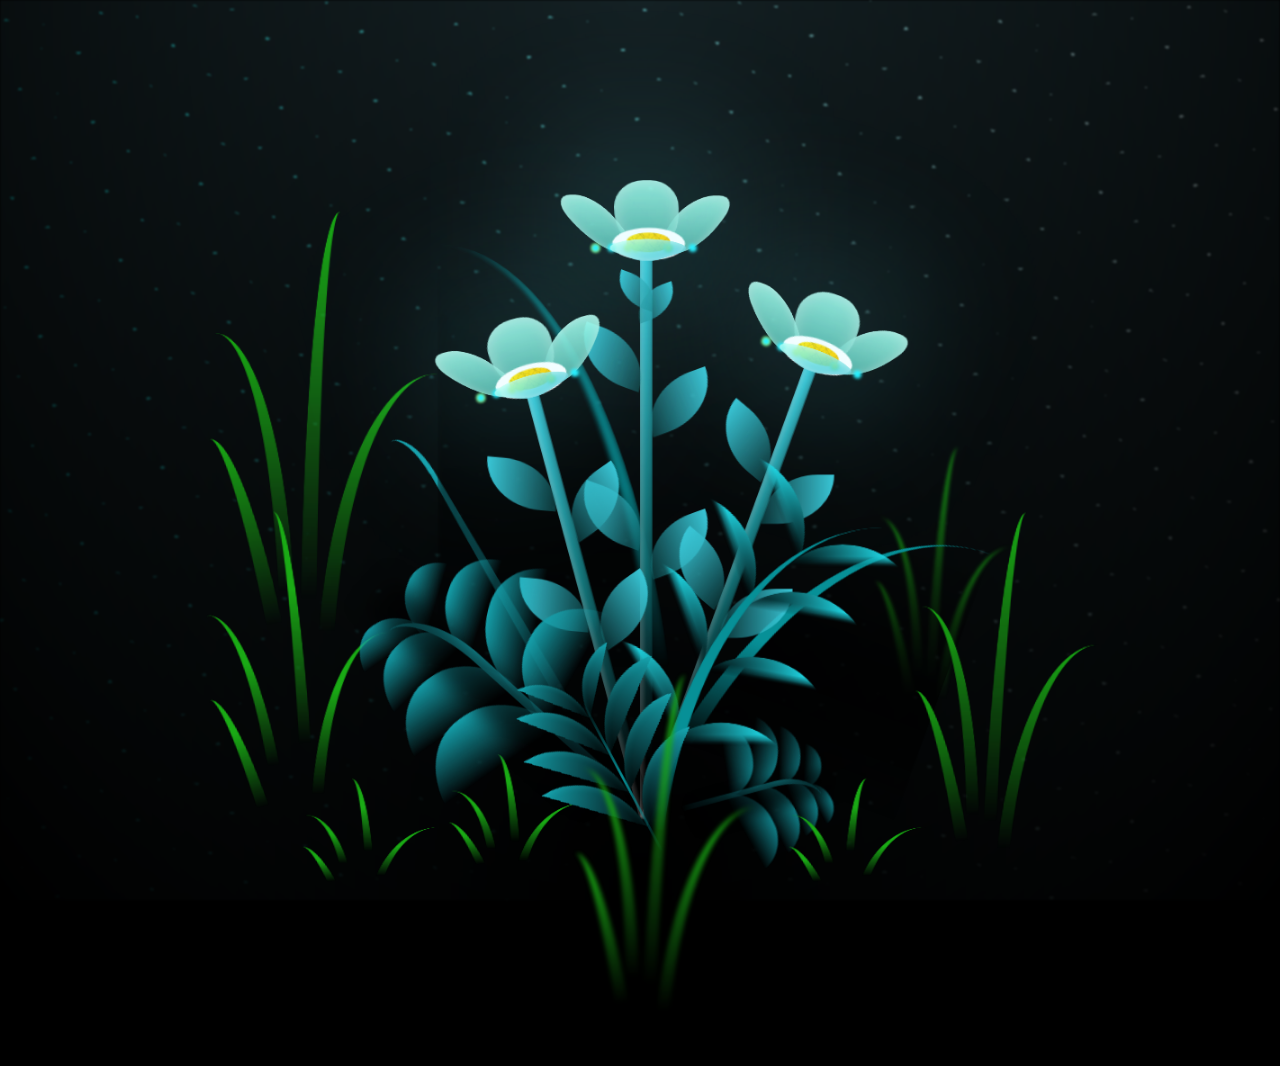
<file: flower.html>
<!DOCTYPE html>
<html lang="en">
  <head>
    <meta charset="UTF-8" />
    <meta http-equiv="X-UA-Compatible" content="IE=edge" />
    <meta name="viewport" content="width=device-width, initial-scale=1.0" />
    <link rel="stylesheet" href="css/main.css" />
    <link rel="icon" href="img/flowers.png" type="image/x-icon" />
    <title>flowers</title>
  </head>
  <body class="container">
    <audio
      autoplay
      src="https://f.top4top.io/m_29517mg3n1.mp3"
      id="linkmp3"
      class="sembunyi"
    ></audio>
    <div class="night"></div>
    <div class="flowers">
      <div class="flower flower--1">
        <div class="flower__leafs flower__leafs--1">
          <div class="flower__leaf flower__leaf--1"></div>
          <div class="flower__leaf flower__leaf--2"></div>
          <div class="flower__leaf flower__leaf--3"></div>
          <div class="flower__leaf flower__leaf--4"></div>
          <div class="flower__white-circle"></div>

          <div class="flower__light flower__light--1"></div>
          <div class="flower__light flower__light--2"></div>
          <div class="flower__light flower__light--3"></div>
          <div class="flower__light flower__light--4"></div>
          <div class="flower__light flower__light--5"></div>
          <div class="flower__light flower__light--6"></div>
          <div class="flower__light flower__light--7"></div>
          <div class="flower__light flower__light--8"></div>
        </div>
        <div class="flower__line">
          <div class="flower__line__leaf flower__line__leaf--1"></div>
          <div class="flower__line__leaf flower__line__leaf--2"></div>
          <div class="flower__line__leaf flower__line__leaf--3"></div>
          <div class="flower__line__leaf flower__line__leaf--4"></div>
          <div class="flower__line__leaf flower__line__leaf--5"></div>
          <div class="flower__line__leaf flower__line__leaf--6"></div>
        </div>
      </div>

      <div class="flower flower--2">
        <div class="flower__leafs flower__leafs--2">
          <div class="flower__leaf flower__leaf--1"></div>
          <div class="flower__leaf flower__leaf--2"></div>
          <div class="flower__leaf flower__leaf--3"></div>
          <div class="flower__leaf flower__leaf--4"></div>
          <div class="flower__white-circle"></div>

          <div class="flower__light flower__light--1"></div>
          <div class="flower__light flower__light--2"></div>
          <div class="flower__light flower__light--3"></div>
          <div class="flower__light flower__light--4"></div>
          <div class="flower__light flower__light--5"></div>
          <div class="flower__light flower__light--6"></div>
          <div class="flower__light flower__light--7"></div>
          <div class="flower__light flower__light--8"></div>
        </div>
        <div class="flower__line">
          <div class="flower__line__leaf flower__line__leaf--1"></div>
          <div class="flower__line__leaf flower__line__leaf--2"></div>
          <div class="flower__line__leaf flower__line__leaf--3"></div>
          <div class="flower__line__leaf flower__line__leaf--4"></div>
        </div>
      </div>

      <div class="flower flower--3">
        <div class="flower__leafs flower__leafs--3">
          <div class="flower__leaf flower__leaf--1"></div>
          <div class="flower__leaf flower__leaf--2"></div>
          <div class="flower__leaf flower__leaf--3"></div>
          <div class="flower__leaf flower__leaf--4"></div>
          <div class="flower__white-circle"></div>

          <div class="flower__light flower__light--1"></div>
          <div class="flower__light flower__light--2"></div>
          <div class="flower__light flower__light--3"></div>
          <div class="flower__light flower__light--4"></div>
          <div class="flower__light flower__light--5"></div>
          <div class="flower__light flower__light--6"></div>
          <div class="flower__light flower__light--7"></div>
          <div class="flower__light flower__light--8"></div>
        </div>
        <div class="flower__line">
          <div class="flower__line__leaf flower__line__leaf--1"></div>
          <div class="flower__line__leaf flower__line__leaf--2"></div>
          <div class="flower__line__leaf flower__line__leaf--3"></div>
          <div class="flower__line__leaf flower__line__leaf--4"></div>
        </div>
      </div>

      <div class="grow-ans" style="--d: 1.2s">
        <div class="flower__g-long">
          <div class="flower__g-long__top"></div>
          <div class="flower__g-long__bottom"></div>
        </div>
      </div>

      <div class="growing-grass">
        <div class="flower__grass flower__grass--1">
          <div class="flower__grass--top"></div>
          <div class="flower__grass--bottom"></div>
          <div class="flower__grass__leaf flower__grass__leaf--1"></div>
          <div class="flower__grass__leaf flower__grass__leaf--2"></div>
          <div class="flower__grass__leaf flower__grass__leaf--3"></div>
          <div class="flower__grass__leaf flower__grass__leaf--4"></div>
          <div class="flower__grass__leaf flower__grass__leaf--5"></div>
          <div class="flower__grass__leaf flower__grass__leaf--6"></div>
          <div class="flower__grass__leaf flower__grass__leaf--7"></div>
          <div class="flower__grass__leaf flower__grass__leaf--8"></div>
          <div class="flower__grass__overlay"></div>
        </div>
      </div>

      <div class="growing-grass">
        <div class="flower__grass flower__grass--2">
          <div class="flower__grass--top"></div>
          <div class="flower__grass--bottom"></div>
          <div class="flower__grass__leaf flower__grass__leaf--1"></div>
          <div class="flower__grass__leaf flower__grass__leaf--2"></div>
          <div class="flower__grass__leaf flower__grass__leaf--3"></div>
          <div class="flower__grass__leaf flower__grass__leaf--4"></div>
          <div class="flower__grass__leaf flower__grass__leaf--5"></div>
          <div class="flower__grass__leaf flower__grass__leaf--6"></div>
          <div class="flower__grass__leaf flower__grass__leaf--7"></div>
          <div class="flower__grass__leaf flower__grass__leaf--8"></div>
          <div class="flower__grass__overlay"></div>
        </div>
      </div>

      <div class="grow-ans" style="--d: 2.4s">
        <div class="flower__g-right flower__g-right--1">
          <div class="leaf"></div>
        </div>
      </div>

      <div class="grow-ans" style="--d: 2.8s">
        <div class="flower__g-right flower__g-right--2">
          <div class="leaf"></div>
        </div>
      </div>

      <div class="grow-ans" style="--d: 2.8s">
        <div class="flower__g-front">
          <div
            class="flower__g-front__leaf-wrapper flower__g-front__leaf-wrapper--1"
          >
            <div class="flower__g-front__leaf"></div>
          </div>
          <div
            class="flower__g-front__leaf-wrapper flower__g-front__leaf-wrapper--2"
          >
            <div class="flower__g-front__leaf"></div>
          </div>
          <div
            class="flower__g-front__leaf-wrapper flower__g-front__leaf-wrapper--3"
          >
            <div class="flower__g-front__leaf"></div>
          </div>
          <div
            class="flower__g-front__leaf-wrapper flower__g-front__leaf-wrapper--4"
          >
            <div class="flower__g-front__leaf"></div>
          </div>
          <div
            class="flower__g-front__leaf-wrapper flower__g-front__leaf-wrapper--5"
          >
            <div class="flower__g-front__leaf"></div>
          </div>
          <div
            class="flower__g-front__leaf-wrapper flower__g-front__leaf-wrapper--6"
          >
            <div class="flower__g-front__leaf"></div>
          </div>
          <div
            class="flower__g-front__leaf-wrapper flower__g-front__leaf-wrapper--7"
          >
            <div class="flower__g-front__leaf"></div>
          </div>
          <div
            class="flower__g-front__leaf-wrapper flower__g-front__leaf-wrapper--8"
          >
            <div class="flower__g-front__leaf"></div>
          </div>
          <div class="flower__g-front__line"></div>
        </div>
      </div>

      <div class="grow-ans" style="--d: 3.2s">
        <div class="flower__g-fr">
          <div class="leaf"></div>
          <div class="flower__g-fr__leaf flower__g-fr__leaf--1"></div>
          <div class="flower__g-fr__leaf flower__g-fr__leaf--2"></div>
          <div class="flower__g-fr__leaf flower__g-fr__leaf--3"></div>
          <div class="flower__g-fr__leaf flower__g-fr__leaf--4"></div>
          <div class="flower__g-fr__leaf flower__g-fr__leaf--5"></div>
          <div class="flower__g-fr__leaf flower__g-fr__leaf--6"></div>
          <div class="flower__g-fr__leaf flower__g-fr__leaf--7"></div>
          <div class="flower__g-fr__leaf flower__g-fr__leaf--8"></div>
        </div>
      </div>

      <div class="long-g long-g--0">
        <div class="grow-ans" style="--d: 3s">
          <div class="leaf leaf--0"></div>
        </div>
        <div class="grow-ans" style="--d: 2.2s">
          <div class="leaf leaf--1"></div>
        </div>
        <div class="grow-ans" style="--d: 3.4s">
          <div class="leaf leaf--2"></div>
        </div>
        <div class="grow-ans" style="--d: 3.6s">
          <div class="leaf leaf--3"></div>
        </div>
      </div>

      <div class="long-g long-g--1">
        <div class="grow-ans" style="--d: 3.6s">
          <div class="leaf leaf--0"></div>
        </div>
        <div class="grow-ans" style="--d: 3.8s">
          <div class="leaf leaf--1"></div>
        </div>
        <div class="grow-ans" style="--d: 4s">
          <div class="leaf leaf--2"></div>
        </div>
        <div class="grow-ans" style="--d: 4.2s">
          <div class="leaf leaf--3"></div>
        </div>
      </div>

      <div class="long-g long-g--2">
        <div class="grow-ans" style="--d: 4s">
          <div class="leaf leaf--0"></div>
        </div>
        <div class="grow-ans" style="--d: 4.2s">
          <div class="leaf leaf--1"></div>
        </div>
        <div class="grow-ans" style="--d: 4.4s">
          <div class="leaf leaf--2"></div>
        </div>
        <div class="grow-ans" style="--d: 4.6s">
          <div class="leaf leaf--3"></div>
        </div>
      </div>

      <div class="long-g long-g--3">
        <div class="grow-ans" style="--d: 4s">
          <div class="leaf leaf--0"></div>
        </div>
        <div class="grow-ans" style="--d: 4.2s">
          <div class="leaf leaf--1"></div>
        </div>
        <div class="grow-ans" style="--d: 3s">
          <div class="leaf leaf--2"></div>
        </div>
        <div class="grow-ans" style="--d: 3.6s">
          <div class="leaf leaf--3"></div>
        </div>
      </div>

      <div class="long-g long-g--4">
        <div class="grow-ans" style="--d: 4s">
          <div class="leaf leaf--0"></div>
        </div>
        <div class="grow-ans" style="--d: 4.2s">
          <div class="leaf leaf--1"></div>
        </div>
        <div class="grow-ans" style="--d: 3s">
          <div class="leaf leaf--2"></div>
        </div>
        <div class="grow-ans" style="--d: 3.6s">
          <div class="leaf leaf--3"></div>
        </div>
      </div>

      <div class="long-g long-g--5">
        <div class="grow-ans" style="--d: 4s">
          <div class="leaf leaf--0"></div>
        </div>
        <div class="grow-ans" style="--d: 4.2s">
          <div class="leaf leaf--1"></div>
        </div>
        <div class="grow-ans" style="--d: 3s">
          <div class="leaf leaf--2"></div>
        </div>
        <div class="grow-ans" style="--d: 3.6s">
          <div class="leaf leaf--3"></div>
        </div>
      </div>

      <div class="long-g long-g--6">
        <div class="grow-ans" style="--d: 4.2s">
          <div class="leaf leaf--0"></div>
        </div>
        <div class="grow-ans" style="--d: 4.4s">
          <div class="leaf leaf--1"></div>
        </div>
        <div class="grow-ans" style="--d: 4.6s">
          <div class="leaf leaf--2"></div>
        </div>
        <div class="grow-ans" style="--d: 4.8s">
          <div class="leaf leaf--3"></div>
        </div>
      </div>

      <div class="long-g long-g--7">
        <div class="grow-ans" style="--d: 3s">
          <div class="leaf leaf--0"></div>
        </div>
        <div class="grow-ans" style="--d: 3.2s">
          <div class="leaf leaf--1"></div>
        </div>
        <div class="grow-ans" style="--d: 3.5s">
          <div class="leaf leaf--2"></div>
        </div>
        <div class="grow-ans" style="--d: 3.6s">
          <div class="leaf leaf--3"></div>
        </div>
      </div>
    </div>
    <script src="main.js"></script>
  </body>
</html>
</file>
<file: css/main.css>
*,
*::after,
*::before {
  padding: 0;
  margin: 0;
  box-sizing: border-box;
}

:root {
  --dark-color: #000;
}

body {
  display: flex;
  align-items: flex-end;
  justify-content: center;
  min-height: 100vh;
  background-color: var(--dark-color);
  overflow: hidden;
  perspective: 1000px;
}

.night {
  position: fixed;
  left: 50%;
  top: 0;
  transform: translateX(-50%);
  width: 100%;
  height: 100%;
  filter: blur(0.1vmin);
  background-image: radial-gradient(ellipse at top, transparent 0%, var(--dark-color)), radial-gradient(ellipse at bottom, var(--dark-color), rgba(145, 233, 255, 0.2)), repeating-linear-gradient(220deg, rgb(0, 0, 0) 0px, rgb(0, 0, 0) 19px, transparent 19px, transparent 22px), repeating-linear-gradient(189deg, rgb(0, 0, 0) 0px, rgb(0, 0, 0) 19px, transparent 19px, transparent 22px), repeating-linear-gradient(148deg, rgb(0, 0, 0) 0px, rgb(0, 0, 0) 19px, transparent 19px, transparent 22px), linear-gradient(90deg, rgb(0, 255, 250), rgb(240, 240, 240));
}

.flowers {
  position: relative;
  transform: scale(0.9);
}

.flower {
  position: absolute;
  bottom: 10vmin;
  transform-origin: bottom center;
  z-index: 10;
  --fl-speed: 0.8s;
}
.flower--1 {
  -webkit-animation: moving-flower-1 4s linear infinite;
          animation: moving-flower-1 4s linear infinite;
}
.flower--1 .flower__line {
  height: 70vmin;
  -webkit-animation-delay: 0.3s;
          animation-delay: 0.3s;
}
.flower--1 .flower__line__leaf--1 {
  -webkit-animation: blooming-leaf-right var(--fl-speed) 1.6s backwards;
          animation: blooming-leaf-right var(--fl-speed) 1.6s backwards;
}
.flower--1 .flower__line__leaf--2 {
  -webkit-animation: blooming-leaf-right var(--fl-speed) 1.4s backwards;
          animation: blooming-leaf-right var(--fl-speed) 1.4s backwards;
}
.flower--1 .flower__line__leaf--3 {
  -webkit-animation: blooming-leaf-left var(--fl-speed) 1.2s backwards;
          animation: blooming-leaf-left var(--fl-speed) 1.2s backwards;
}
.flower--1 .flower__line__leaf--4 {
  -webkit-animation: blooming-leaf-left var(--fl-speed) 1s backwards;
          animation: blooming-leaf-left var(--fl-speed) 1s backwards;
}
.flower--1 .flower__line__leaf--5 {
  -webkit-animation: blooming-leaf-right var(--fl-speed) 1.8s backwards;
          animation: blooming-leaf-right var(--fl-speed) 1.8s backwards;
}
.flower--1 .flower__line__leaf--6 {
  -webkit-animation: blooming-leaf-left var(--fl-speed) 2s backwards;
          animation: blooming-leaf-left var(--fl-speed) 2s backwards;
}
.flower--2 {
  left: 50%;
  transform: rotate(20deg);
  -webkit-animation: moving-flower-2 4s linear infinite;
          animation: moving-flower-2 4s linear infinite;
}
.flower--2 .flower__line {
  height: 60vmin;
  -webkit-animation-delay: 0.6s;
          animation-delay: 0.6s;
}
.flower--2 .flower__line__leaf--1 {
  -webkit-animation: blooming-leaf-right var(--fl-speed) 1.9s backwards;
          animation: blooming-leaf-right var(--fl-speed) 1.9s backwards;
}
.flower--2 .flower__line__leaf--2 {
  -webkit-animation: blooming-leaf-right var(--fl-speed) 1.7s backwards;
          animation: blooming-leaf-right var(--fl-speed) 1.7s backwards;
}
.flower--2 .flower__line__leaf--3 {
  -webkit-animation: blooming-leaf-left var(--fl-speed) 1.5s backwards;
          animation: blooming-leaf-left var(--fl-speed) 1.5s backwards;
}
.flower--2 .flower__line__leaf--4 {
  -webkit-animation: blooming-leaf-left var(--fl-speed) 1.3s backwards;
          animation: blooming-leaf-left var(--fl-speed) 1.3s backwards;
}
.flower--3 {
  left: 50%;
  transform: rotate(-15deg);
  -webkit-animation: moving-flower-3 4s linear infinite;
          animation: moving-flower-3 4s linear infinite;
}
.flower--3 .flower__line {
  -webkit-animation-delay: 0.9s;
          animation-delay: 0.9s;
}
.flower--3 .flower__line__leaf--1 {
  -webkit-animation: blooming-leaf-right var(--fl-speed) 2.5s backwards;
          animation: blooming-leaf-right var(--fl-speed) 2.5s backwards;
}
.flower--3 .flower__line__leaf--2 {
  -webkit-animation: blooming-leaf-right var(--fl-speed) 2.3s backwards;
          animation: blooming-leaf-right var(--fl-speed) 2.3s backwards;
}
.flower--3 .flower__line__leaf--3 {
  -webkit-animation: blooming-leaf-left var(--fl-speed) 2.1s backwards;
          animation: blooming-leaf-left var(--fl-speed) 2.1s backwards;
}
.flower--3 .flower__line__leaf--4 {
  -webkit-animation: blooming-leaf-left var(--fl-speed) 1.9s backwards;
          animation: blooming-leaf-left var(--fl-speed) 1.9s backwards;
}
.flower__leafs {
  position: relative;
  -webkit-animation: blooming-flower 2s backwards;
          animation: blooming-flower 2s backwards;
}
.flower__leafs--1 {
  -webkit-animation-delay: 1.1s;
          animation-delay: 1.1s;
}
.flower__leafs--2 {
  -webkit-animation-delay: 1.4s;
          animation-delay: 1.4s;
}
.flower__leafs--3 {
  -webkit-animation-delay: 1.7s;
          animation-delay: 1.7s;
}
.flower__leafs::after {
  content: "";
  position: absolute;
  left: 0;
  top: 0;
  transform: translate(-50%, -100%);
  width: 8vmin;
  height: 8vmin;
  background-color: #6bf0ff;
  filter: blur(10vmin);
}
.flower__leaf {
  position: absolute;
  bottom: 0;
  left: 50%;
  width: 8vmin;
  height: 11vmin;
  border-radius: 51% 49% 47% 53%/44% 45% 55% 69%;
  background-color: #a7ffee;
  background-image: linear-gradient(to top, #54b8aa, #a7ffee);
  transform-origin: bottom center;
  opacity: 0.9;
  box-shadow: inset 0 0 2vmin rgba(255, 255, 255, 0.5);
}
.flower__leaf--1 {
  transform: translate(-10%, 1%) rotateY(40deg) rotateX(-50deg);
}
.flower__leaf--2 {
  transform: translate(-50%, -4%) rotateX(40deg);
}
.flower__leaf--3 {
  transform: translate(-90%, 0%) rotateY(45deg) rotateX(50deg);
}
.flower__leaf--4 {
  width: 8vmin;
  height: 8vmin;
  transform-origin: bottom left;
  border-radius: 4vmin 10vmin 4vmin 4vmin;
  transform: translate(0%, 18%) rotateX(70deg) rotate(-43deg);
  background-image: linear-gradient(to top, #39c6d6, #a7ffee);
  z-index: 1;
  opacity: 0.8;
}
.flower__white-circle {
  position: absolute;
  left: -3.5vmin;
  top: -3vmin;
  width: 9vmin;
  height: 4vmin;
  border-radius: 50%;
  background-color: #fff;
}
.flower__white-circle::after {
  content: "";
  position: absolute;
  left: 50%;
  top: 45%;
  transform: translate(-50%, -50%);
  width: 60%;
  height: 60%;
  border-radius: inherit;
  background-image: repeating-linear-gradient(135deg, rgba(0, 0, 0, 0.03) 0px, rgba(0, 0, 0, 0.03) 1px, transparent 1px, transparent 12px), repeating-linear-gradient(45deg, rgba(0, 0, 0, 0.03) 0px, rgba(0, 0, 0, 0.03) 1px, transparent 1px, transparent 12px), repeating-linear-gradient(67.5deg, rgba(0, 0, 0, 0.03) 0px, rgba(0, 0, 0, 0.03) 1px, transparent 1px, transparent 12px), repeating-linear-gradient(135deg, rgba(0, 0, 0, 0.03) 0px, rgba(0, 0, 0, 0.03) 1px, transparent 1px, transparent 12px), repeating-linear-gradient(45deg, rgba(0, 0, 0, 0.03) 0px, rgba(0, 0, 0, 0.03) 1px, transparent 1px, transparent 12px), repeating-linear-gradient(112.5deg, rgba(0, 0, 0, 0.03) 0px, rgba(0, 0, 0, 0.03) 1px, transparent 1px, transparent 12px), repeating-linear-gradient(112.5deg, rgba(0, 0, 0, 0.03) 0px, rgba(0, 0, 0, 0.03) 1px, transparent 1px, transparent 12px), repeating-linear-gradient(45deg, rgba(0, 0, 0, 0.03) 0px, rgba(0, 0, 0, 0.03) 1px, transparent 1px, transparent 12px), repeating-linear-gradient(22.5deg, rgba(0, 0, 0, 0.03) 0px, rgba(0, 0, 0, 0.03) 1px, transparent 1px, transparent 12px), repeating-linear-gradient(45deg, rgba(0, 0, 0, 0.03) 0px, rgba(0, 0, 0, 0.03) 1px, transparent 1px, transparent 12px), repeating-linear-gradient(22.5deg, rgba(0, 0, 0, 0.03) 0px, rgba(0, 0, 0, 0.03) 1px, transparent 1px, transparent 12px), repeating-linear-gradient(135deg, rgba(0, 0, 0, 0.03) 0px, rgba(0, 0, 0, 0.03) 1px, transparent 1px, transparent 12px), repeating-linear-gradient(157.5deg, rgba(0, 0, 0, 0.03) 0px, rgba(0, 0, 0, 0.03) 1px, transparent 1px, transparent 12px), repeating-linear-gradient(67.5deg, rgba(0, 0, 0, 0.03) 0px, rgba(0, 0, 0, 0.03) 1px, transparent 1px, transparent 12px), repeating-linear-gradient(67.5deg, rgba(0, 0, 0, 0.03) 0px, rgba(0, 0, 0, 0.03) 1px, transparent 1px, transparent 12px), linear-gradient(90deg, rgb(255, 235, 18), rgb(255, 206, 0));
}
.flower__line {
  height: 55vmin;
  width: 1.5vmin;
  background-image: linear-gradient(to left, rgba(0, 0, 0, 0.2), transparent, rgba(255, 255, 255, 0.2)), linear-gradient(to top, transparent 10%, #14757a, #39c6d6);
  box-shadow: inset 0 0 2px rgba(0, 0, 0, 0.5);
  -webkit-animation: grow-flower-tree 4s backwards;
          animation: grow-flower-tree 4s backwards;
}
.flower__line__leaf {
  --w: 7vmin;
  --h: calc(var(--w) + 2vmin);
  position: absolute;
  top: 20%;
  left: 90%;
  width: var(--w);
  height: var(--h);
  border-top-right-radius: var(--h);
  border-bottom-left-radius: var(--h);
  background-image: linear-gradient(to top, rgba(20, 117, 122, 0.4), #39c6d6);
}
.flower__line__leaf--1 {
  transform: rotate(70deg) rotateY(30deg);
}
.flower__line__leaf--2 {
  top: 45%;
  transform: rotate(70deg) rotateY(30deg);
}
.flower__line__leaf--3, .flower__line__leaf--4, .flower__line__leaf--6 {
  border-top-right-radius: 0;
  border-bottom-left-radius: 0;
  border-top-left-radius: var(--h);
  border-bottom-right-radius: var(--h);
  left: -460%;
  top: 12%;
  transform: rotate(-70deg) rotateY(30deg);
}
.flower__line__leaf--4 {
  top: 40%;
}
.flower__line__leaf--5 {
  top: 0;
  transform-origin: left;
  transform: rotate(70deg) rotateY(30deg) scale(0.6);
}
.flower__line__leaf--6 {
  top: -2%;
  left: -450%;
  transform-origin: right;
  transform: rotate(-70deg) rotateY(30deg) scale(0.6);
}
.flower__light {
  position: absolute;
  bottom: 0vmin;
  width: 1vmin;
  height: 1vmin;
  background-color: rgb(255, 251, 0);
  border-radius: 50%;
  filter: blur(0.2vmin);
  -webkit-animation: light-ans 4s linear infinite backwards;
          animation: light-ans 4s linear infinite backwards;
}
.flower__light:nth-child(odd) {
  background-color: #23f0ff;
}
.flower__light--1 {
  left: -2vmin;
  -webkit-animation-delay: 1s;
          animation-delay: 1s;
}
.flower__light--2 {
  left: 3vmin;
  -webkit-animation-delay: 0.5s;
          animation-delay: 0.5s;
}
.flower__light--3 {
  left: -6vmin;
  -webkit-animation-delay: 0.3s;
          animation-delay: 0.3s;
}
.flower__light--4 {
  left: 6vmin;
  -webkit-animation-delay: 0.9s;
          animation-delay: 0.9s;
}
.flower__light--5 {
  left: -1vmin;
  -webkit-animation-delay: 1.5s;
          animation-delay: 1.5s;
}
.flower__light--6 {
  left: -4vmin;
  -webkit-animation-delay: 3s;
          animation-delay: 3s;
}
.flower__light--7 {
  left: 3vmin;
  -webkit-animation-delay: 2s;
          animation-delay: 2s;
}
.flower__light--8 {
  left: -6vmin;
  -webkit-animation-delay: 3.5s;
          animation-delay: 3.5s;
}
.flower__grass {
  --c: #159faa;
  --line-w: 1.5vmin;
  position: absolute;
  bottom: 12vmin;
  left: -7vmin;
  display: flex;
  flex-direction: column;
  align-items: flex-end;
  z-index: 20;
  transform-origin: bottom center;
  transform: rotate(-48deg) rotateY(40deg);
}
.flower__grass--1 {
  -webkit-animation: moving-grass 2s linear infinite;
          animation: moving-grass 2s linear infinite;
}
.flower__grass--2 {
  left: 2vmin;
  bottom: 10vmin;
  transform: scale(0.5) rotate(75deg) rotateX(10deg) rotateY(-200deg);
  opacity: 0.8;
  z-index: 0;
  -webkit-animation: moving-grass--2 1.5s linear infinite;
          animation: moving-grass--2 1.5s linear infinite;
}
.flower__grass--top {
  width: 7vmin;
  height: 10vmin;
  border-top-right-radius: 100%;
  border-right: var(--line-w) solid var(--c);
  transform-origin: bottom center;
  transform: rotate(-2deg);
}
.flower__grass--bottom {
  margin-top: -2px;
  width: var(--line-w);
  height: 25vmin;
  background-image: linear-gradient(to top, transparent, var(--c));
}
.flower__grass__leaf {
  --size: 10vmin;
  position: absolute;
  width: calc(var(--size) * 2.1);
  height: var(--size);
  border-top-left-radius: var(--size);
  border-top-right-radius: var(--size);
  background-image: linear-gradient(to top, transparent, transparent 30%, var(--c));
  z-index: 100;
}
.flower__grass__leaf--1 {
  top: -6%;
  left: 30%;
  --size: 6vmin;
  transform: rotate(-20deg);
  -webkit-animation: growing-grass-ans--1 2s 2.6s backwards;
          animation: growing-grass-ans--1 2s 2.6s backwards;
}
@-webkit-keyframes growing-grass-ans--1 {
  0% {
    transform-origin: bottom left;
    transform: rotate(-20deg) scale(0);
  }
}
@keyframes growing-grass-ans--1 {
  0% {
    transform-origin: bottom left;
    transform: rotate(-20deg) scale(0);
  }
}
.flower__grass__leaf--2 {
  top: -5%;
  left: -110%;
  --size: 6vmin;
  transform: rotate(10deg);
  -webkit-animation: growing-grass-ans--2 2s 2.4s linear backwards;
          animation: growing-grass-ans--2 2s 2.4s linear backwards;
}
@-webkit-keyframes growing-grass-ans--2 {
  0% {
    transform-origin: bottom right;
    transform: rotate(10deg) scale(0);
  }
}
@keyframes growing-grass-ans--2 {
  0% {
    transform-origin: bottom right;
    transform: rotate(10deg) scale(0);
  }
}
.flower__grass__leaf--3 {
  top: 5%;
  left: 60%;
  --size: 8vmin;
  transform: rotate(-18deg) rotateX(-20deg);
  -webkit-animation: growing-grass-ans--3 2s 2.2s linear backwards;
          animation: growing-grass-ans--3 2s 2.2s linear backwards;
}
@-webkit-keyframes growing-grass-ans--3 {
  0% {
    transform-origin: bottom left;
    transform: rotate(-18deg) rotateX(-20deg) scale(0);
  }
}
@keyframes growing-grass-ans--3 {
  0% {
    transform-origin: bottom left;
    transform: rotate(-18deg) rotateX(-20deg) scale(0);
  }
}
.flower__grass__leaf--4 {
  top: 6%;
  left: -135%;
  --size: 8vmin;
  transform: rotate(2deg);
  -webkit-animation: growing-grass-ans--4 2s 2s linear backwards;
          animation: growing-grass-ans--4 2s 2s linear backwards;
}
@-webkit-keyframes growing-grass-ans--4 {
  0% {
    transform-origin: bottom right;
    transform: rotate(2deg) scale(0);
  }
}
@keyframes growing-grass-ans--4 {
  0% {
    transform-origin: bottom right;
    transform: rotate(2deg) scale(0);
  }
}
.flower__grass__leaf--5 {
  top: 20%;
  left: 60%;
  --size: 10vmin;
  transform: rotate(-24deg) rotateX(-20deg);
  -webkit-animation: growing-grass-ans--5 2s 1.8s linear backwards;
          animation: growing-grass-ans--5 2s 1.8s linear backwards;
}
@-webkit-keyframes growing-grass-ans--5 {
  0% {
    transform-origin: bottom left;
    transform: rotate(-24deg) rotateX(-20deg) scale(0);
  }
}
@keyframes growing-grass-ans--5 {
  0% {
    transform-origin: bottom left;
    transform: rotate(-24deg) rotateX(-20deg) scale(0);
  }
}
.flower__grass__leaf--6 {
  top: 22%;
  left: -180%;
  --size: 10vmin;
  transform: rotate(10deg);
  -webkit-animation: growing-grass-ans--6 2s 1.6s linear backwards;
          animation: growing-grass-ans--6 2s 1.6s linear backwards;
}
@-webkit-keyframes growing-grass-ans--6 {
  0% {
    transform-origin: bottom right;
    transform: rotate(10deg) scale(0);
  }
}
@keyframes growing-grass-ans--6 {
  0% {
    transform-origin: bottom right;
    transform: rotate(10deg) scale(0);
  }
}
.flower__grass__leaf--7 {
  top: 39%;
  left: 70%;
  --size: 10vmin;
  transform: rotate(-10deg);
  -webkit-animation: growing-grass-ans--7 2s 1.4s linear backwards;
          animation: growing-grass-ans--7 2s 1.4s linear backwards;
}
@-webkit-keyframes growing-grass-ans--7 {
  0% {
    transform-origin: bottom left;
    transform: rotate(-10deg) scale(0);
  }
}
@keyframes growing-grass-ans--7 {
  0% {
    transform-origin: bottom left;
    transform: rotate(-10deg) scale(0);
  }
}
.flower__grass__leaf--8 {
  top: 40%;
  left: -215%;
  --size: 11vmin;
  transform: rotate(10deg);
  -webkit-animation: growing-grass-ans--8 2s 1.2s linear backwards;
          animation: growing-grass-ans--8 2s 1.2s linear backwards;
}
@-webkit-keyframes growing-grass-ans--8 {
  0% {
    transform-origin: bottom right;
    transform: rotate(10deg) scale(0);
  }
}
@keyframes growing-grass-ans--8 {
  0% {
    transform-origin: bottom right;
    transform: rotate(10deg) scale(0);
  }
}
.flower__grass__overlay {
  position: absolute;
  top: -10%;
  right: 0%;
  width: 100%;
  height: 100%;
  background-color: rgba(0, 0, 0, 0.6);
  filter: blur(1.5vmin);
  z-index: 100;
}
.flower__g-long {
  --w: 2vmin;
  --h: 6vmin;
  --c: #159faa;
  position: absolute;
  bottom: 10vmin;
  left: -3vmin;
  transform-origin: bottom center;
  transform: rotate(-30deg) rotateY(-20deg);
  display: flex;
  flex-direction: column;
  align-items: flex-end;
  -webkit-animation: flower-g-long-ans 3s linear infinite;
          animation: flower-g-long-ans 3s linear infinite;
}
@-webkit-keyframes flower-g-long-ans {
  0%, 100% {
    transform: rotate(-30deg) rotateY(-20deg);
  }
  50% {
    transform: rotate(-32deg) rotateY(-20deg);
  }
}
@keyframes flower-g-long-ans {
  0%, 100% {
    transform: rotate(-30deg) rotateY(-20deg);
  }
  50% {
    transform: rotate(-32deg) rotateY(-20deg);
  }
}
.flower__g-long__top {
  top: calc(var(--h) * -1);
  width: calc(var(--w) + 1vmin);
  height: var(--h);
  border-top-right-radius: 100%;
  border-right: 0.7vmin solid var(--c);
  transform: translate(-0.7vmin, 1vmin);
}
.flower__g-long__bottom {
  width: var(--w);
  height: 50vmin;
  transform-origin: bottom center;
  background-image: linear-gradient(to top, transparent 30%, var(--c));
  box-shadow: inset 0 0 2px rgba(0, 0, 0, 0.5);
  -webkit-clip-path: polygon(35% 0, 65% 1%, 100% 100%, 0% 100%);
          clip-path: polygon(35% 0, 65% 1%, 100% 100%, 0% 100%);
}
.flower__g-right {
  position: absolute;
  bottom: 6vmin;
  left: -2vmin;
  transform-origin: bottom left;
  transform: rotate(20deg);
}
.flower__g-right .leaf {
  width: 30vmin;
  height: 50vmin;
  border-top-left-radius: 100%;
  border-left: 2vmin solid #079097;
  background-image: linear-gradient(to bottom, transparent, var(--dark-color) 60%);
  -webkit-mask-image: linear-gradient(to top, transparent 30%, #079097 60%);
}
.flower__g-right--1 {
  -webkit-animation: flower-g-right-ans 2.5s linear infinite;
          animation: flower-g-right-ans 2.5s linear infinite;
}
.flower__g-right--2 {
  left: 5vmin;
  transform: rotateY(-180deg);
  -webkit-animation: flower-g-right-ans--2 3s linear infinite;
          animation: flower-g-right-ans--2 3s linear infinite;
}
.flower__g-right--2 .leaf {
  height: 75vmin;
  filter: blur(0.3vmin);
  opacity: 0.8;
}
@-webkit-keyframes flower-g-right-ans {
  0%, 100% {
    transform: rotate(20deg);
  }
  50% {
    transform: rotate(24deg) rotateX(-20deg);
  }
}
@keyframes flower-g-right-ans {
  0%, 100% {
    transform: rotate(20deg);
  }
  50% {
    transform: rotate(24deg) rotateX(-20deg);
  }
}
@-webkit-keyframes flower-g-right-ans--2 {
  0%, 100% {
    transform: rotateY(-180deg) rotate(0deg) rotateX(-20deg);
  }
  50% {
    transform: rotateY(-180deg) rotate(6deg) rotateX(-20deg);
  }
}
@keyframes flower-g-right-ans--2 {
  0%, 100% {
    transform: rotateY(-180deg) rotate(0deg) rotateX(-20deg);
  }
  50% {
    transform: rotateY(-180deg) rotate(6deg) rotateX(-20deg);
  }
}
.flower__g-front {
  position: absolute;
  bottom: 6vmin;
  left: 2.5vmin;
  z-index: 100;
  transform-origin: bottom center;
  transform: rotate(-28deg) rotateY(30deg) scale(1.04);
  -webkit-animation: flower__g-front-ans 2s linear infinite;
          animation: flower__g-front-ans 2s linear infinite;
}
@-webkit-keyframes flower__g-front-ans {
  0%, 100% {
    transform: rotate(-28deg) rotateY(30deg) scale(1.04);
  }
  50% {
    transform: rotate(-35deg) rotateY(40deg) scale(1.04);
  }
}
@keyframes flower__g-front-ans {
  0%, 100% {
    transform: rotate(-28deg) rotateY(30deg) scale(1.04);
  }
  50% {
    transform: rotate(-35deg) rotateY(40deg) scale(1.04);
  }
}
.flower__g-front__line {
  width: 0.3vmin;
  height: 20vmin;
  background-image: linear-gradient(to top, transparent, #079097, transparent 100%);
  position: relative;
}
.flower__g-front__leaf-wrapper {
  position: absolute;
  top: 0;
  left: 0;
  transform-origin: bottom left;
  transform: rotate(10deg);
}
.flower__g-front__leaf-wrapper:nth-child(even) {
  left: 0vmin;
  transform: rotateY(-180deg) rotate(5deg);
  -webkit-animation: flower__g-front__leaf-left-ans 1s ease-in backwards;
          animation: flower__g-front__leaf-left-ans 1s ease-in backwards;
}
.flower__g-front__leaf-wrapper:nth-child(odd) {
  -webkit-animation: flower__g-front__leaf-ans 1s ease-in backwards;
          animation: flower__g-front__leaf-ans 1s ease-in backwards;
}
.flower__g-front__leaf-wrapper--1 {
  top: -8vmin;
  transform: scale(0.7);
  -webkit-animation: flower__g-front__leaf-ans 1s 5.5s ease-in backwards !important;
          animation: flower__g-front__leaf-ans 1s 5.5s ease-in backwards !important;
}
.flower__g-front__leaf-wrapper--2 {
  top: -8vmin;
  transform: rotateY(-180deg) scale(0.7) !important;
  -webkit-animation: flower__g-front__leaf-left-ans-2 1s 4.6s ease-in backwards !important;
          animation: flower__g-front__leaf-left-ans-2 1s 4.6s ease-in backwards !important;
}
.flower__g-front__leaf-wrapper--3 {
  top: -3vmin;
  -webkit-animation: flower__g-front__leaf-ans 1s 4.6s ease-in backwards;
          animation: flower__g-front__leaf-ans 1s 4.6s ease-in backwards;
}
.flower__g-front__leaf-wrapper--4 {
  top: -3vmin;
  transform: rotateY(-180deg) scale(0.9) !important;
  -webkit-animation: flower__g-front__leaf-left-ans-2 1s 4.6s ease-in backwards !important;
          animation: flower__g-front__leaf-left-ans-2 1s 4.6s ease-in backwards !important;
}
@-webkit-keyframes flower__g-front__leaf-left-ans-2 {
  0% {
    transform: rotateY(-180deg) scale(0);
  }
}
@keyframes flower__g-front__leaf-left-ans-2 {
  0% {
    transform: rotateY(-180deg) scale(0);
  }
}
.flower__g-front__leaf-wrapper--5, .flower__g-front__leaf-wrapper--6 {
  top: 2vmin;
}
.flower__g-front__leaf-wrapper--7, .flower__g-front__leaf-wrapper--8 {
  top: 6.5vmin;
}
.flower__g-front__leaf-wrapper--2 {
  -webkit-animation-delay: 5.2s !important;
          animation-delay: 5.2s !important;
}
.flower__g-front__leaf-wrapper--3 {
  -webkit-animation-delay: 4.9s !important;
          animation-delay: 4.9s !important;
}
.flower__g-front__leaf-wrapper--5 {
  -webkit-animation-delay: 4.3s !important;
          animation-delay: 4.3s !important;
}
.flower__g-front__leaf-wrapper--6 {
  -webkit-animation-delay: 4.1s !important;
          animation-delay: 4.1s !important;
}
.flower__g-front__leaf-wrapper--7 {
  -webkit-animation-delay: 3.8s !important;
          animation-delay: 3.8s !important;
}
.flower__g-front__leaf-wrapper--8 {
  -webkit-animation-delay: 3.5s !important;
          animation-delay: 3.5s !important;
}
@-webkit-keyframes flower__g-front__leaf-ans {
  0% {
    transform: rotate(10deg) scale(0);
  }
}
@keyframes flower__g-front__leaf-ans {
  0% {
    transform: rotate(10deg) scale(0);
  }
}
@-webkit-keyframes flower__g-front__leaf-left-ans {
  0% {
    transform: rotateY(-180deg) rotate(5deg) scale(0);
  }
}
@keyframes flower__g-front__leaf-left-ans {
  0% {
    transform: rotateY(-180deg) rotate(5deg) scale(0);
  }
}
.flower__g-front__leaf {
  width: 10vmin;
  height: 10vmin;
  border-radius: 100% 0% 0% 100%/100% 100% 0% 0%;
  box-shadow: inset 0 2px 1vmin hsla(184deg, 97%, 58%, 0.2);
  background-image: linear-gradient(to bottom left, transparent, var(--dark-color)), linear-gradient(to bottom right, #159faa 50%, transparent 50%, transparent);
  -webkit-mask-image: linear-gradient(to bottom right, #159faa 50%, transparent 50%, transparent);
  mask-image: linear-gradient(to bottom right, #159faa 50%, transparent 50%, transparent);
}
.flower__g-fr {
  position: absolute;
  bottom: -4vmin;
  left: vmin;
  transform-origin: bottom left;
  z-index: 10;
  -webkit-animation: flower__g-fr-ans 2s linear infinite;
          animation: flower__g-fr-ans 2s linear infinite;
}
@-webkit-keyframes flower__g-fr-ans {
  0%, 100% {
    transform: rotate(2deg);
  }
  50% {
    transform: rotate(4deg);
  }
}
@keyframes flower__g-fr-ans {
  0%, 100% {
    transform: rotate(2deg);
  }
  50% {
    transform: rotate(4deg);
  }
}
.flower__g-fr .leaf {
  width: 30vmin;
  height: 50vmin;
  border-top-left-radius: 100%;
  border-left: 2vmin solid #079097;
  -webkit-mask-image: linear-gradient(to top, transparent 25%, #079097 50%);
  position: relative;
  z-index: 1;
}
.flower__g-fr__leaf {
  position: absolute;
  top: 0;
  left: 0;
  width: 10vmin;
  height: 10vmin;
  border-radius: 100% 0% 0% 100%/100% 100% 0% 0%;
  box-shadow: inset 0 2px 1vmin hsla(184deg, 97%, 58%, 0.2);
  background-image: linear-gradient(to bottom left, transparent, var(--dark-color) 98%), linear-gradient(to bottom right, #23f0ff 45%, transparent 50%, transparent);
  -webkit-mask-image: linear-gradient(135deg, #159faa 40%, transparent 50%, transparent);
}
.flower__g-fr__leaf--1 {
  left: 20vmin;
  transform: rotate(45deg);
  -webkit-animation: flower__g-fr-leaft-ans-1 0.5s 5.2s linear backwards;
          animation: flower__g-fr-leaft-ans-1 0.5s 5.2s linear backwards;
}
@-webkit-keyframes flower__g-fr-leaft-ans-1 {
  0% {
    transform-origin: left;
    transform: rotate(45deg) scale(0);
  }
}
@keyframes flower__g-fr-leaft-ans-1 {
  0% {
    transform-origin: left;
    transform: rotate(45deg) scale(0);
  }
}
.flower__g-fr__leaf--2 {
  left: 12vmin;
  top: -7vmin;
  transform: rotate(25deg) rotateY(-180deg);
  -webkit-animation: flower__g-fr-leaft-ans-6 0.5s 5s linear backwards;
          animation: flower__g-fr-leaft-ans-6 0.5s 5s linear backwards;
}
.flower__g-fr__leaf--3 {
  left: 15vmin;
  top: 6vmin;
  transform: rotate(55deg);
  -webkit-animation: flower__g-fr-leaft-ans-5 0.5s 4.8s linear backwards;
          animation: flower__g-fr-leaft-ans-5 0.5s 4.8s linear backwards;
}
.flower__g-fr__leaf--4 {
  left: 6vmin;
  top: -2vmin;
  transform: rotate(25deg) rotateY(-180deg);
  -webkit-animation: flower__g-fr-leaft-ans-6 0.5s 4.6s linear backwards;
          animation: flower__g-fr-leaft-ans-6 0.5s 4.6s linear backwards;
}
.flower__g-fr__leaf--5 {
  left: 10vmin;
  top: 14vmin;
  transform: rotate(55deg);
  -webkit-animation: flower__g-fr-leaft-ans-5 0.5s 4.4s linear backwards;
          animation: flower__g-fr-leaft-ans-5 0.5s 4.4s linear backwards;
}
@-webkit-keyframes flower__g-fr-leaft-ans-5 {
  0% {
    transform-origin: left;
    transform: rotate(55deg) scale(0);
  }
}
@keyframes flower__g-fr-leaft-ans-5 {
  0% {
    transform-origin: left;
    transform: rotate(55deg) scale(0);
  }
}
.flower__g-fr__leaf--6 {
  left: 0vmin;
  top: 6vmin;
  transform: rotate(25deg) rotateY(-180deg);
  -webkit-animation: flower__g-fr-leaft-ans-6 0.5s 4.2s linear backwards;
          animation: flower__g-fr-leaft-ans-6 0.5s 4.2s linear backwards;
}
@-webkit-keyframes flower__g-fr-leaft-ans-6 {
  0% {
    transform-origin: right;
    transform: rotate(25deg) rotateY(-180deg) scale(0);
  }
}
@keyframes flower__g-fr-leaft-ans-6 {
  0% {
    transform-origin: right;
    transform: rotate(25deg) rotateY(-180deg) scale(0);
  }
}
.flower__g-fr__leaf--7 {
  left: 5vmin;
  top: 22vmin;
  transform: rotate(45deg);
  -webkit-animation: flower__g-fr-leaft-ans-7 0.5s 4s linear backwards;
          animation: flower__g-fr-leaft-ans-7 0.5s 4s linear backwards;
}
@-webkit-keyframes flower__g-fr-leaft-ans-7 {
  0% {
    transform-origin: left;
    transform: rotate(45deg) scale(0);
  }
}
@keyframes flower__g-fr-leaft-ans-7 {
  0% {
    transform-origin: left;
    transform: rotate(45deg) scale(0);
  }
}
.flower__g-fr__leaf--8 {
  left: -4vmin;
  top: 15vmin;
  transform: rotate(15deg) rotateY(-180deg);
  -webkit-animation: flower__g-fr-leaft-ans-8 0.5s 3.8s linear backwards;
          animation: flower__g-fr-leaft-ans-8 0.5s 3.8s linear backwards;
}
@-webkit-keyframes flower__g-fr-leaft-ans-8 {
  0% {
    transform-origin: right;
    transform: rotate(15deg) rotateY(-180deg) scale(0);
  }
}
@keyframes flower__g-fr-leaft-ans-8 {
  0% {
    transform-origin: right;
    transform: rotate(15deg) rotateY(-180deg) scale(0);
  }
}

.long-g {
  position: absolute;
  bottom: 25vmin;
  left: -42vmin;
  transform-origin: bottom left;
}
.long-g--1 {
  bottom: 0vmin;
  transform: scale(0.8) rotate(-5deg);
}
.long-g--1 .leaf {
  -webkit-mask-image: linear-gradient(to top, transparent 40%, #079097 80%) !important;
}
.long-g--1 .leaf--1 {
  --w: 5vmin;
  --h: 60vmin;
  left: -2vmin;
  transform: rotate(3deg) rotateY(-180deg);
}
.long-g--2, .long-g--3 {
  bottom: -3vmin;
  left: -35vmin;
  transform-origin: center;
  transform: scale(0.6) rotateX(60deg);
}
.long-g--2 .leaf, .long-g--3 .leaf {
  -webkit-mask-image: linear-gradient(to top, transparent 50%, #079097 80%) !important;
}
.long-g--2 .leaf--1, .long-g--3 .leaf--1 {
  left: -1vmin;
  transform: rotateY(-180deg);
}
.long-g--3 {
  left: -17vmin;
  bottom: 0vmin;
}
.long-g--3 .leaf {
  -webkit-mask-image: linear-gradient(to top, transparent 40%, #079097 80%) !important;
}
.long-g--4 {
  left: 25vmin;
  bottom: -3vmin;
  transform-origin: center;
  transform: scale(0.6) rotateX(60deg);
}
.long-g--4 .leaf {
  -webkit-mask-image: linear-gradient(to top, transparent 50%, #079097 80%) !important;
}
.long-g--5 {
  left: 42vmin;
  bottom: 0vmin;
  transform: scale(0.8) rotate(2deg);
}
.long-g--6 {
  left: 0vmin;
  bottom: -20vmin;
  z-index: 100;
  filter: blur(0.3vmin);
  transform: scale(0.8) rotate(2deg);
}
.long-g--7 {
  left: 35vmin;
  bottom: 20vmin;
  z-index: -1;
  filter: blur(0.3vmin);
  transform: scale(0.6) rotate(2deg);
  opacity: 0.7;
}
.long-g .leaf {
  --w: 15vmin;
  --h: 40vmin;
  --c: #1aaa15;
  position: absolute;
  bottom: 0;
  width: var(--w);
  height: var(--h);
  border-top-left-radius: 100%;
  border-left: 2vmin solid var(--c);
  -webkit-mask-image: linear-gradient(to top, transparent 20%, var(--dark-color));
  transform-origin: bottom center;
}
.long-g .leaf--0 {
  left: 2vmin;
  -webkit-animation: leaf-ans-1 4s linear infinite;
          animation: leaf-ans-1 4s linear infinite;
}
.long-g .leaf--1 {
  --w: 5vmin;
  --h: 60vmin;
  -webkit-animation: leaf-ans-1 4s linear infinite;
          animation: leaf-ans-1 4s linear infinite;
}
.long-g .leaf--2 {
  --w: 10vmin;
  --h: 40vmin;
  left: -0.5vmin;
  bottom: 5vmin;
  transform-origin: bottom left;
  transform: rotateY(-180deg);
  -webkit-animation: leaf-ans-2 3s linear infinite;
          animation: leaf-ans-2 3s linear infinite;
}
.long-g .leaf--3 {
  --w: 5vmin;
  --h: 30vmin;
  left: -1vmin;
  bottom: 3.2vmin;
  transform-origin: bottom left;
  transform: rotate(-10deg) rotateY(-180deg);
  -webkit-animation: leaf-ans-3 3s linear infinite;
          animation: leaf-ans-3 3s linear infinite;
}

@-webkit-keyframes leaf-ans-1 {
  0%, 100% {
    transform: rotate(-5deg) scale(1);
  }
  50% {
    transform: rotate(5deg) scale(1.1);
  }
}

@keyframes leaf-ans-1 {
  0%, 100% {
    transform: rotate(-5deg) scale(1);
  }
  50% {
    transform: rotate(5deg) scale(1.1);
  }
}
@-webkit-keyframes leaf-ans-2 {
  0%, 100% {
    transform: rotateY(-180deg) rotate(5deg);
  }
  50% {
    transform: rotateY(-180deg) rotate(0deg) scale(1.1);
  }
}
@keyframes leaf-ans-2 {
  0%, 100% {
    transform: rotateY(-180deg) rotate(5deg);
  }
  50% {
    transform: rotateY(-180deg) rotate(0deg) scale(1.1);
  }
}
@-webkit-keyframes leaf-ans-3 {
  0%, 100% {
    transform: rotate(-10deg) rotateY(-180deg);
  }
  50% {
    transform: rotate(-20deg) rotateY(-180deg);
  }
}
@keyframes leaf-ans-3 {
  0%, 100% {
    transform: rotate(-10deg) rotateY(-180deg);
  }
  50% {
    transform: rotate(-20deg) rotateY(-180deg);
  }
}
.grow-ans {
  -webkit-animation: grow-ans 2s var(--d) backwards;
          animation: grow-ans 2s var(--d) backwards;
}

@-webkit-keyframes grow-ans {
  0% {
    transform: scale(0);
    opacity: 0;
  }
}

@keyframes grow-ans {
  0% {
    transform: scale(0);
    opacity: 0;
  }
}
@-webkit-keyframes light-ans {
  0% {
    opacity: 0;
    transform: translateY(0vmin);
  }
  25% {
    opacity: 1;
    transform: translateY(-5vmin) translateX(-2vmin);
  }
  50% {
    opacity: 1;
    transform: translateY(-15vmin) translateX(2vmin);
    filter: blur(0.2vmin);
  }
  75% {
    transform: translateY(-20vmin) translateX(-2vmin);
    filter: blur(0.2vmin);
  }
  100% {
    transform: translateY(-30vmin);
    opacity: 0;
    filter: blur(1vmin);
  }
}
@keyframes light-ans {
  0% {
    opacity: 0;
    transform: translateY(0vmin);
  }
  25% {
    opacity: 1;
    transform: translateY(-5vmin) translateX(-2vmin);
  }
  50% {
    opacity: 1;
    transform: translateY(-15vmin) translateX(2vmin);
    filter: blur(0.2vmin);
  }
  75% {
    transform: translateY(-20vmin) translateX(-2vmin);
    filter: blur(0.2vmin);
  }
  100% {
    transform: translateY(-30vmin);
    opacity: 0;
    filter: blur(1vmin);
  }
}
@-webkit-keyframes moving-flower-1 {
  0%, 100% {
    transform: rotate(2deg);
  }
  50% {
    transform: rotate(-2deg);
  }
}
@keyframes moving-flower-1 {
  0%, 100% {
    transform: rotate(2deg);
  }
  50% {
    transform: rotate(-2deg);
  }
}
@-webkit-keyframes moving-flower-2 {
  0%, 100% {
    transform: rotate(18deg);
  }
  50% {
    transform: rotate(14deg);
  }
}
@keyframes moving-flower-2 {
  0%, 100% {
    transform: rotate(18deg);
  }
  50% {
    transform: rotate(14deg);
  }
}
@-webkit-keyframes moving-flower-3 {
  0%, 100% {
    transform: rotate(-18deg);
  }
  50% {
    transform: rotate(-20deg) rotateY(-10deg);
  }
}
@keyframes moving-flower-3 {
  0%, 100% {
    transform: rotate(-18deg);
  }
  50% {
    transform: rotate(-20deg) rotateY(-10deg);
  }
}
@-webkit-keyframes blooming-leaf-right {
  0% {
    transform-origin: left;
    transform: rotate(70deg) rotateY(30deg) scale(0);
  }
}
@keyframes blooming-leaf-right {
  0% {
    transform-origin: left;
    transform: rotate(70deg) rotateY(30deg) scale(0);
  }
}
@-webkit-keyframes blooming-leaf-left {
  0% {
    transform-origin: right;
    transform: rotate(-70deg) rotateY(30deg) scale(0);
  }
}
@keyframes blooming-leaf-left {
  0% {
    transform-origin: right;
    transform: rotate(-70deg) rotateY(30deg) scale(0);
  }
}
@-webkit-keyframes grow-flower-tree {
  0% {
    height: 0;
    border-radius: 1vmin;
  }
}
@keyframes grow-flower-tree {
  0% {
    height: 0;
    border-radius: 1vmin;
  }
}
@-webkit-keyframes blooming-flower {
  0% {
    transform: scale(0);
  }
}
@keyframes blooming-flower {
  0% {
    transform: scale(0);
  }
}
@-webkit-keyframes moving-grass {
  0%, 100% {
    transform: rotate(-48deg) rotateY(40deg);
  }
  50% {
    transform: rotate(-50deg) rotateY(40deg);
  }
}
@keyframes moving-grass {
  0%, 100% {
    transform: rotate(-48deg) rotateY(40deg);
  }
  50% {
    transform: rotate(-50deg) rotateY(40deg);
  }
}
@-webkit-keyframes moving-grass--2 {
  0%, 100% {
    transform: scale(0.5) rotate(75deg) rotateX(10deg) rotateY(-200deg);
  }
  50% {
    transform: scale(0.5) rotate(79deg) rotateX(10deg) rotateY(-200deg);
  }
}
@keyframes moving-grass--2 {
  0%, 100% {
    transform: scale(0.5) rotate(75deg) rotateX(10deg) rotateY(-200deg);
  }
  50% {
    transform: scale(0.5) rotate(79deg) rotateX(10deg) rotateY(-200deg);
  }
}
.growing-grass {
  -webkit-animation: growing-grass-ans 1s 2s backwards;
          animation: growing-grass-ans 1s 2s backwards;
}

@-webkit-keyframes growing-grass-ans {
  0% {
    transform: scale(0);
  }
}

@keyframes growing-grass-ans {
  0% {
    transform: scale(0);
  }
}
.container * {
  -webkit-animation-play-state: paused !important;
          animation-play-state: paused !important;
}/*# sourceMappingURL=main.css.map */
</file>
